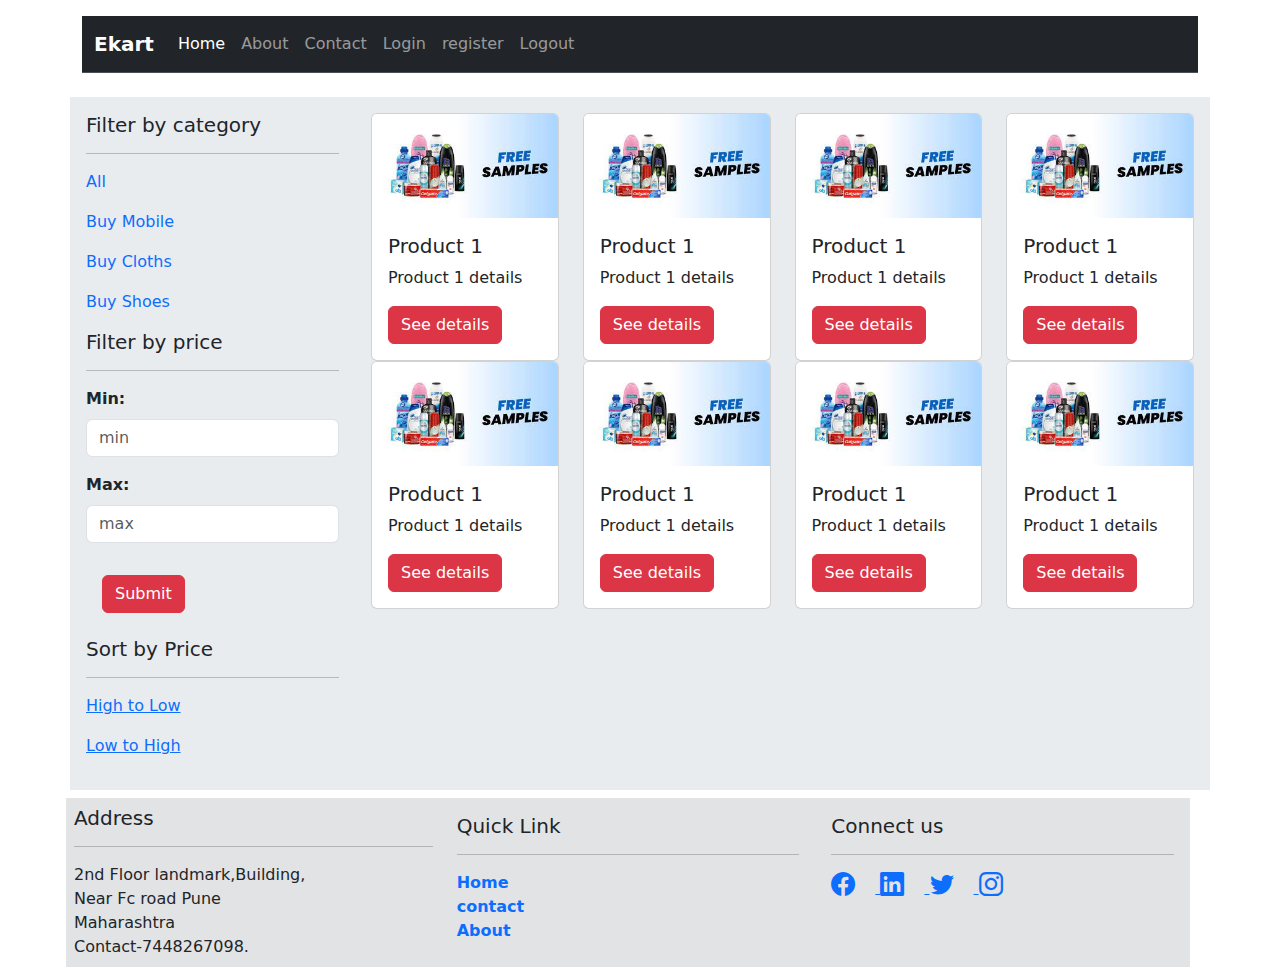
<file: index.html>
<!DOCTYPE html>
<html lang="en">
<head>
    <meta charset="UTF-8">
    <meta http-equiv="X-UA-Compatible" content="IE=edge">
    <meta name="viewport" content="width=device-width, initial-scale=1.0">
    <link rel="stylesheet" href="static/css/bootstrap.min.css">
    <link rel="stylesheet" href="static/css/style.css">
    <link rel="stylesheet" href="https://cdn.jsdelivr.net/npm/bootstrap-icons@1.10.5/font/bootstrap-icons.css">
    <title>Ekart products</title>
</head>
<body>
    <div class="container">
        <div class="row">
            <div class="col-md-12 mt-3">
                <nav class="navbar navbar-expand-lg bg-dark border-bottom border-bottom-dark" data-bs-theme="dark">
                    <div class="container-fluid">
                      <a class="navbar-brand" href="index.html"><strong>Ekart</strong></a>

                      <button class="navbar-toggler" type="button" data-bs-toggle="collapse" data-bs-target="#navbarNav" aria-controls="navbarNav" aria-expanded="false" aria-label="Toggle navigation">
                        <span class="navbar-toggler-icon"></span>
                      </button>

                      <div class="collapse navbar-collapse" id="navbarNav">
                        <ul class="navbar-nav">
                          <li class="nav-item">
                            <a class="nav-link active" aria-current="page" href="index.html">Home</a>
                          </li>
                          <li class="nav-item">
                            <a class="nav-link" href="about.html">About</a>
                          </li>
                          <li class="nav-item">
                            <a class="nav-link" href="contact.html">Contact</a>
                          </li>
                          <!-- <li class="nav-item dropdown"> -->
                            <!-- <a class="nav-link dropdown-toggle" href="#" role="button" data-bs-toggle="dropdown" aria-expanded="false"> -->
                              <!-- Dropdown link -->
                            <!-- </a> -->
                            <!-- <ul class="dropdown-menu"> -->
                                <!-- <li><a class="dropdown-item" href="#">Action</a></li> -->
                                <!-- <li><a class="dropdown-item" href="#">Another action</a></li> -->
                                <!-- <li><a class="dropdown-item" href="#">Something else here</a></li> -->
                              <!-- </ul> -->
                            <li class="nav-item">
                                <a class="nav-link" href="login.html">Login</a>
                            </li>
                            <li class="nav-item">
                                <a class="nav-link" href="register.html">register</a>
                            </li>
                            <li class="nav-item">
                                <a class="nav-link" href="logout.html">Logout</a>
                            </li>
                        </ul>
                      </div>
                      
                    </div>
                  </nav>
            </div>
            
        </div><!--End of navigation-->
        <div class="row ">
            <div class="col-md-3 mt-4 bg-body-secondary p-3">
                <h5>Filter by category</h5>
                <hr>
                <p><a href="#" class="anchor">All</p></a>
                <p><a href="#" class="anchor">Buy Mobile</p></a>
                <p><a href="#" class="anchor">Buy Cloths</p></a>
                <p><a href="#" class="anchor">Buy Shoes</p></a>
                
                <h5>Filter by price</h5>
                <hr>
                <div class="mb-3">
                  <label for="input1" class="form-label"><strong>Min:</strong></label>
                  <input type="email" class="form-control" id="input1" name=min placeholder="min">
                </div>
              <div class="mb-3">
                <label for="input1" class="form-label"><strong>Max:</strong></label>
                <input type="email" class="form-control" id="input1" name=max placeholder="max">
              </div>
          <div class="mb-2 mt-3 p-3">
            <input type="submit" class="btn btn-danger" valur="Search">
          </div>
                <h5>Sort by Price</h5><hr>
                <p><a href="#" value="anchor">High to Low</a></p>
                <p><a href="#" value="anchor">Low to High</a></p>
            </div><!--End of sort or left side-->
            <div class="col-md-9 mt-4 bg-body-secondary p-3">
              <div class="row">
                <div class="col-md-3">
                  <div class="card" style="width: 100%;">
                    <img src="static/image/product1.jpeg" class="card-img-top" alt="...">
                    <div class="card-body">
                      <h5 class="card-title">Product 1</h5>
                      <p class="card-text">Product 1 details</p>
                      <a href="product_detail.html" class="btn btn-danger">See details</a>
                    </div>
                  </div>
                </div>
                  <div class="col-md-3">
                    <div class="card" style="width: 100%;">
                      <img src="static/image/product1.jpeg" class="card-img-top" alt="...">
                      <div class="card-body">
                        <h5 class="card-title">Product 1</h5>
                        <p class="card-text">Product 1 details</p>
                        <a href="product_detail.html" class="btn btn-danger">See details</a>
                      </div>
                    </div>
                  </div>
                    <div class="col-md-3">
                      <div class="card" style="width: 100%;">
                        <img src="static/image/product1.jpeg" class="card-img-top" alt="...">
                        <div class="card-body">
                          <h5 class="card-title">Product 1</h5>
                          <p class="card-text">Product 1 details</p>
                          <a href="product_detail.html" class="btn btn-danger">See details</a>
                        </div>
                      </div>
                    </div>
                      <div class="col-md-3">
                        <div class="card" style="width: 100%;">
                          <img src="static/image/product1.jpeg" class="card-img-top" alt="...">
                          <div class="card-body">
                            <h5 class="card-title">Product 1</h5>
                            <p class="card-text">Product 1 details</p>
                            <a href="product_detail.html" class="btn btn-danger">See details</a>
                          </div>
                        </div>
                      </div>
                        <div class="col-md-3">
                          <div class="card" style="width: 100%;">
                            <img src="static/image/product1.jpeg" class="card-img-top" alt="...">
                            <div class="card-body">
                              <h5 class="card-title">Product 1</h5>
                              <p class="card-text">Product 1 details</p>
                              <a href="product_detail.html" class="btn btn-danger">See details</a>
                            </div>
                          </div>
                        </div>
                          <div class="col-md-3">
                            <div class="card" style="width: 100%;">
                              <img src="static/image/product1.jpeg" class="card-img-top" alt="...">
                              <div class="card-body">
                                <h5 class="card-title">Product 1</h5>
                                <p class="card-text">Product 1 details</p>
                                <a href="product_detail.html" class="btn btn-danger">See details</a>
                              </div>
                            </div>
                          </div>
                            <div class="col-md-3">
                              <div class="card" style="width: 100%;">
                                <img src="static/image/product1.jpeg" class="card-img-top" alt="...">
                                <div class="card-body">
                                  <h5 class="card-title">Product 1</h5>
                                  <p class="card-text">Product 1 details</p>
                                  <a href="product_detail.html" class="btn btn-danger">See details</a>
                                </div>
                              </div>
                            </div>
                              <div class="col-md-3">
                                <div class="card" style="width: 100%;">
                                  <img src="static/image/product1.jpeg" class="card-img-top" alt="...">
                                  <div class="card-body">
                                    <h5 class="card-title">Product 1</h5>
                                    <p class="card-text">Product 1 details</p>
                                    <a href="product_detail.html" class="btn btn-danger">See details</a>
                                  </div>
                                </div>
                              </div>
              </div>
          </div>
                
                  
            


        <!--Footer start-->
        <div class="row p-2">
            <div class="col-md-4 bg-secondary-subtle p-2">
                <h5>Address</h5><hr>2nd Floor landmark,Building,<br>Near Fc road Pune
                <br>Maharashtra<br>
                Contact-7448267098.
            </div>
            <div class="col-md-4 bg-secondary-subtle p-3">
              <h5>Quick Link</h5><hr>
                <a href="index.html" class="anchor"><strong>Home</strong></a><br>
                <a href="contact.html" class="anchor"><strong>contact</strong></a><br>
                <a href="about.html" class="anchor"><strong>About</strong></a><br>
            </div>
            <div class="col-md-4 bg-secondary-subtle p-3">
              <h5>Connect us</h5><hr>
              <h4 class="social"><a href="https//www.facebook.com/" target="_blank"><i class="bi bi-facebook"></i></h4>
              <h4 class="social"><a href="https//www.linkedin.com/" target="_blank"><i class="bi bi-linkedin"></i></h4>
              <h4 class="social"><a href="https//www.twitter.com/" target="_blank"><i class="bi bi-twitter"></i></h4>
              <h4 class="social"><a href="https//www.instagram.com/" target="_blank"><i class="bi bi-instagram"></i></h4>
            </div>
        </div>




    <script src="static/js/bootstrap.min.js"></script>
    <script src="static/js/popper.js"></script>
</body>
</html>
</file>
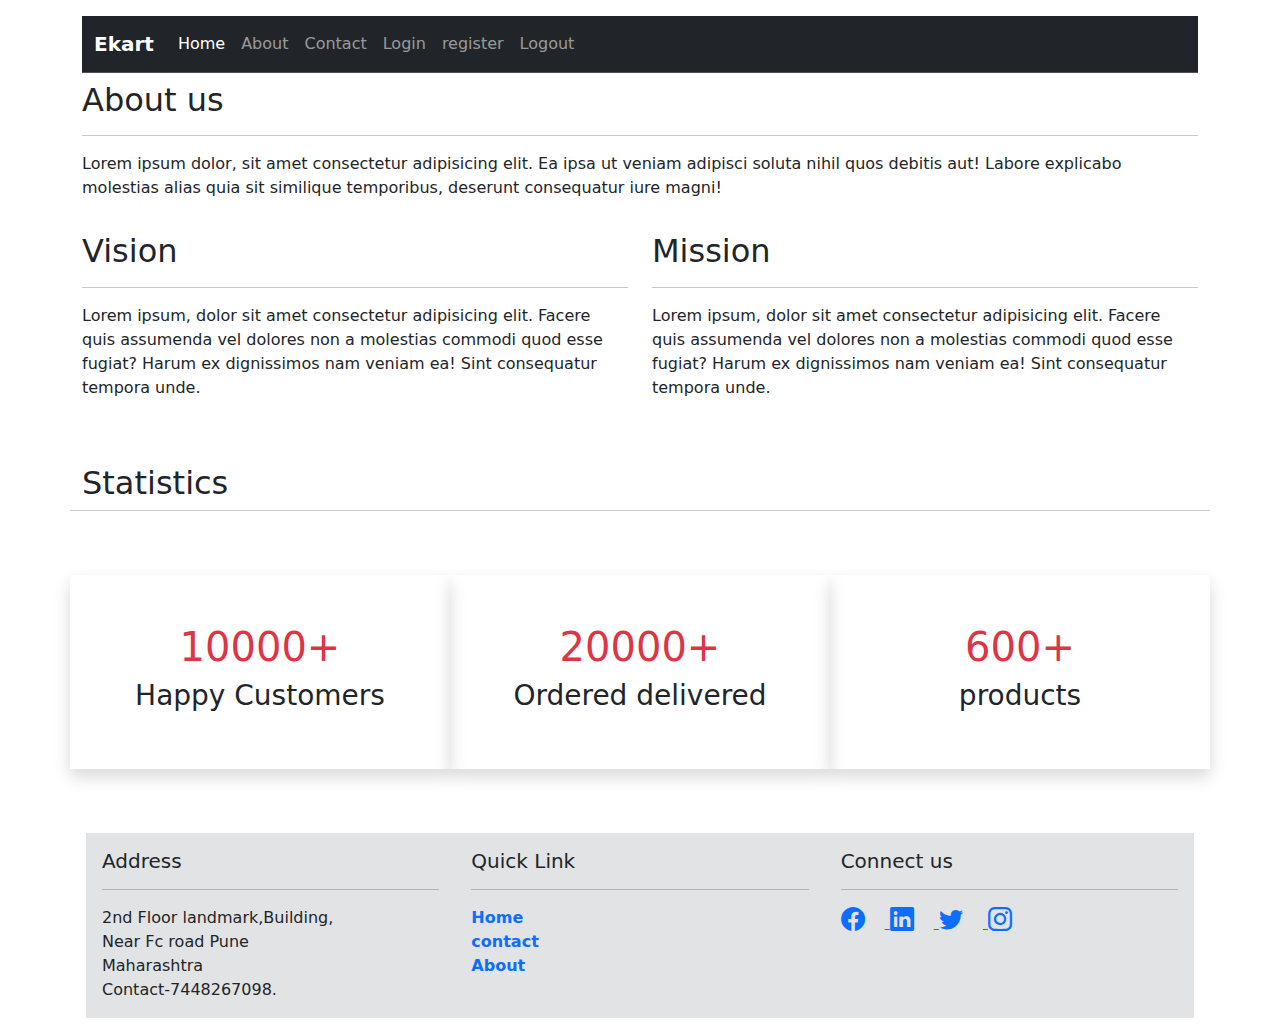
<file: about.html>
<!DOCTYPE html>
<html lang="en">
<head>
    <meta charset="UTF-8">
    <meta http-equiv="X-UA-Compatible" content="IE=edge">
    <meta name="viewport" content="width=device-width, initial-scale=1.0">
    <link rel="stylesheet" href="static/css/bootstrap.min.css">
    <link rel="stylesheet" href="static/css/style.css">
    <link rel="stylesheet" href="https://cdn.jsdelivr.net/npm/bootstrap-icons@1.10.5/font/bootstrap-icons.css">
    <title>Ekart|about</title>
</head>
<body>
    <div class="container">
        <div class="row">
            <div class="col-md-12 mt-3">
                <nav class="navbar navbar-expand-lg bg-dark border-bottom border-bottom-dark" data-bs-theme="dark">
                    <div class="container-fluid">
                      <a class="navbar-brand" href="index.html"><strong>Ekart</strong></a>

                      <button class="navbar-toggler" type="button" data-bs-toggle="collapse" data-bs-target="#navbarNav" aria-controls="navbarNav" aria-expanded="false" aria-label="Toggle navigation">
                        <span class="navbar-toggler-icon"></span>
                      </button>

                      <div class="collapse navbar-collapse" id="navbarNav">
                        <ul class="navbar-nav">
                          <li class="nav-item">
                            <a class="nav-link active" aria-current="page" href="index.html">Home</a>
                          </li>
                          <li class="nav-item">
                            <a class="nav-link" href="about.html">About</a>
                          </li>
                          <li class="nav-item">
                            <a class="nav-link" href="contact.html">Contact</a>
                          </li>
                          <!-- <li class="nav-item dropdown"> -->
                            <!-- <a class="nav-link dropdown-toggle" href="#" role="button" data-bs-toggle="dropdown" aria-expanded="false"> -->
                              <!-- Dropdown link -->
                            <!-- </a> -->
                            <!-- <ul class="dropdown-menu"> -->
                                <!-- <li><a class="dropdown-item" href="#">Action</a></li> -->
                                <!-- <li><a class="dropdown-item" href="#">Another action</a></li> -->
                                <!-- <li><a class="dropdown-item" href="#">Something else here</a></li> -->
                              <!-- </ul> -->
                            <li class="nav-item">
                                <a class="nav-link" href="login.html">Login</a>
                            </li>
                            <li class="nav-item">
                                <a class="nav-link" href="register.html">register</a>
                            </li>
                            <li class="nav-item">
                               <a class="nav-link" href="logout.html">Logout</a>
                            </li>
                        </ul>
                      </div>
                      
                    </div>
                  </nav>
            </div>
            
        </div><!--End of navigation-->

        <div class="row">
            <div class="col-md-12 mt-2">
                <h2>About us</h2><hr>
                <p>Lorem ipsum dolor, sit amet consectetur adipisicing elit. Ea ipsa ut veniam adipisci soluta nihil quos debitis aut! Labore explicabo molestias alias quia sit similique temporibus, deserunt consequatur iure magni!</p>
            </div>

            <div class="col-md-6 mt-3">
                <h2>Vision</h2><hr>
                <p>Lorem ipsum, dolor sit amet consectetur adipisicing elit. Facere quis assumenda vel dolores non a molestias commodi quod esse fugiat? Harum ex dignissimos nam veniam ea! Sint consequatur tempora unde.</p>
            </div>
                <div class="col-md-6 mt-3">
                    <h2>Mission</h2><hr>
                    <p>Lorem ipsum, dolor sit amet consectetur adipisicing elit. Facere quis assumenda vel dolores non a molestias commodi quod esse fugiat? Harum ex dignissimos nam veniam ea! Sint consequatur tempora unde.</p>
                </div>

            <h2 class="mt-5">Statistics</h2><hr>
            <div class="col-md-4 my-5 shadow p-5">
                <h1 class="text-danger text-center">10000+</h1>
                <h3 class=" text-center">Happy Customers</h3>
            </div>
            <div class="col-md-4 my-5 shadow p-5">
                <h1 class="text-danger text-center">20000+</h1>
                <h3 class=" text-center">Ordered delivered</h3>
            </div>
            <div class="col-md-4 my-5 shadow p-5">
                <h1 class="text-danger text-center">600+</h1>
                <h3 class=" text-center">products</h3>
            </div>
        </div>
        <!--Footer start -->
        <div class="row p-3">
            <div class="col-md-4 bg-secondary-subtle p-3">
                <h5>Address</h5><hr>2nd Floor landmark,Building,<br>Near Fc road Pune
                <br>Maharashtra<br>
                Contact-7448267098.
            </div>
            <div class="col-md-4 bg-secondary-subtle p-3">
              <h5>Quick Link</h5><hr>
                <a href="index.html" class="anchor"><strong>Home</strong></a><br>
                <a href="contact.html" class="anchor"><strong>contact</strong></a><br>
                <a href="about.html" class="anchor"><strong>About</strong></a><br>
            </div>
            <div class="col-md-4 bg-secondary-subtle p-3">
              <h5>Connect us</h5><hr>
              <h4 class="social"><a href="https//www.facebook.com/" target="_blank"><i class="bi bi-facebook"></i></h4>
              <h4 class="social"><a href="https//www.linkedin.com/" target="_blank"><i class="bi bi-linkedin"></i></h4>
              <h4 class="social"><a href="https//www.twitter.com/" target="_blank"><i class="bi bi-twitter"></i></h4>
              <h4 class="social"><a href="https//www.instagram.com/" target="_blank"><i class="bi bi-instagram"></i></h4>
            </div>
        </div>




    <script src="static/js/bootstrap.min.js"></script>
    <script src="static/js/popper.js"></script>
</body>
</html>
</file>
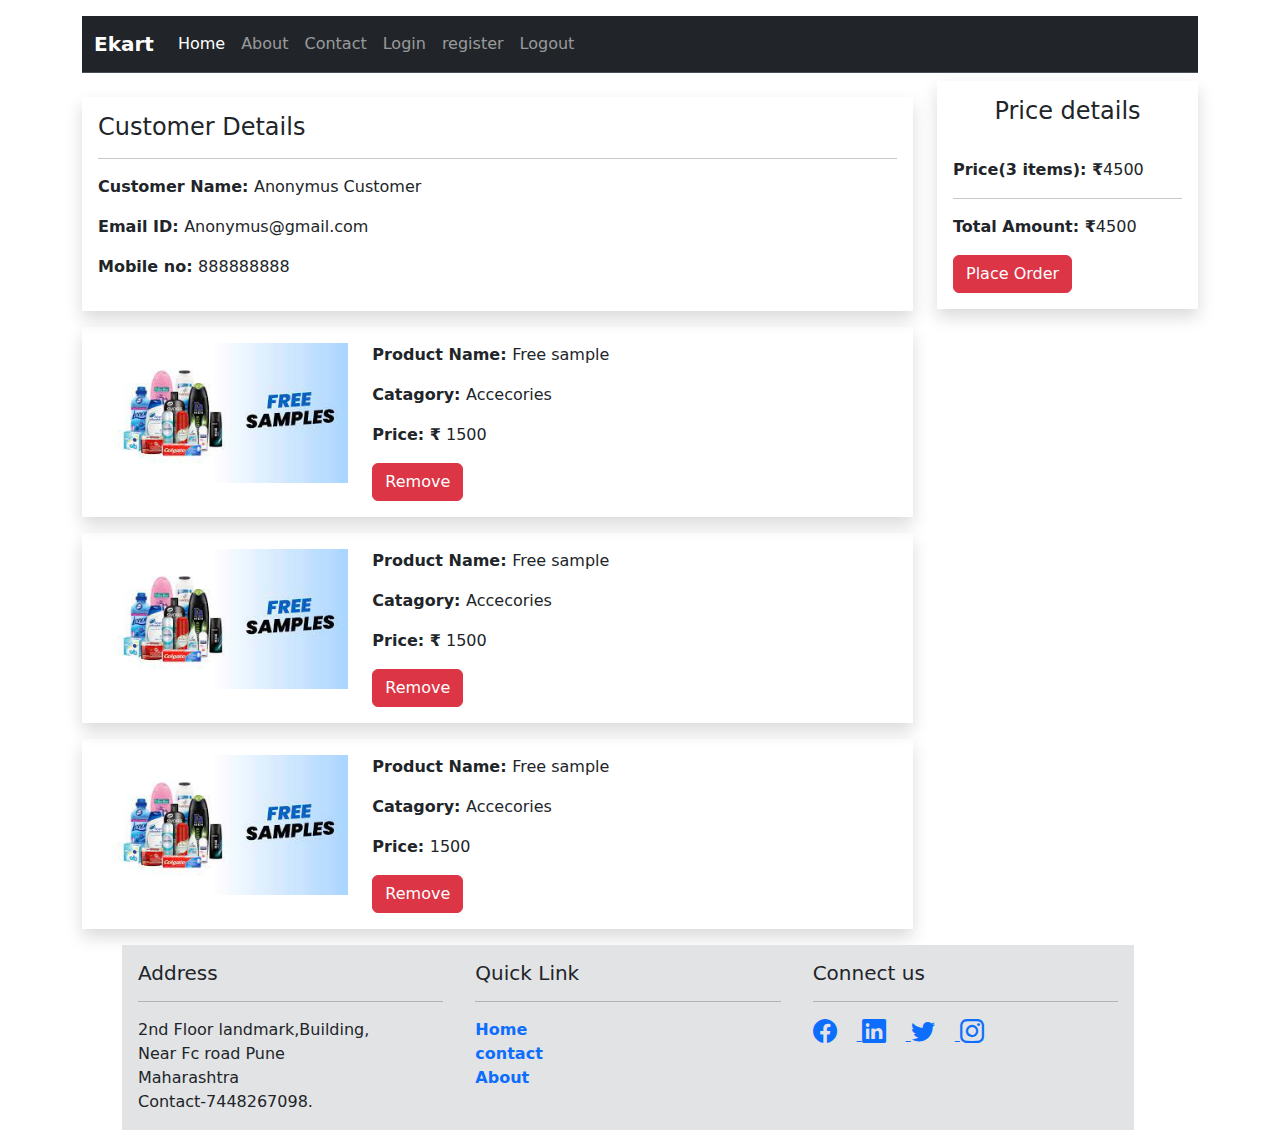
<file: cart.html>
<!DOCTYPE html>
<html lang="en">
<head>
    <meta charset="UTF-8">
    <meta http-equiv="X-UA-Compatible" content="IE=edge">
    <meta name="viewport" content="width=device-width, initial-scale=1.0">
    <link rel="stylesheet" href="static/css/bootstrap.min.css">
    <link rel="stylesheet" href="static/css/style.css">
    <link rel="stylesheet" href="https://cdn.jsdelivr.net/npm/bootstrap-icons@1.10.5/font/bootstrap-icons.css">
    <title>cart</title>
</head>
<body>
    <div class="container">
        <div class="row">
            <div class="col-md-12 mt-3">
                <nav class="navbar navbar-expand-lg bg-dark border-bottom border-bottom-dark" data-bs-theme="dark">
                    <div class="container-fluid">
                      <a class="navbar-brand" href="index.html"><strong>Ekart</strong></a>

                      <button class="navbar-toggler" type="button" data-bs-toggle="collapse" data-bs-target="#navbarNav" aria-controls="navbarNav" aria-expanded="false" aria-label="Toggle navigation">
                        <span class="navbar-toggler-icon"></span>
                      </button>

                      <div class="collapse navbar-collapse" id="navbarNav">
                        <ul class="navbar-nav">
                          <li class="nav-item">
                            <a class="nav-link active" aria-current="page" href="index.html">Home</a>
                          </li>
                          <li class="nav-item">
                            <a class="nav-link" href="about.html">About</a>
                          </li>
                          <li class="nav-item">
                            <a class="nav-link" href="contact.html">Contact</a>
                          </li>
                          <!-- <li class="nav-item dropdown"> -->
                            <!-- <a class="nav-link dropdown-toggle" href="#" role="button" data-bs-toggle="dropdown" aria-expanded="false"> -->
                              <!-- Dropdown link -->
                            <!-- </a> -->
                            <!-- <ul class="dropdown-menu"> -->
                                <!-- <li><a class="dropdown-item" href="#">Action</a></li> -->
                                <!-- <li><a class="dropdown-item" href="#">Another action</a></li> -->
                                <!-- <li><a class="dropdown-item" href="#">Something else here</a></li> -->
                              <!-- </ul> -->
                            <li class="nav-item">
                                <a class="nav-link" href="login.html">Login</a>
                            </li>
                            <li class="nav-item">
                                <a class="nav-link" href="register.html">register</a>
                            </li>
                            <li class="nav-item">
                               <a class="nav-link" href="logout.html">Logout</a>
                            </li>
                        </ul>
                      </div>
                      
                    </div>
                  </nav>
            </div>
            
        </div><!--End of navigation-->

        <div class="row">
            <div class="col-md-9 ">
                    <div class="mt-4 shadow p-3">
                            <h4>Customer Details</h4>
                            <hr>
                            <p><strong>Customer Name: </strong>Anonymus Customer</p>
                            <p><strong>Email ID: </strong>Anonymus@gmail.com</p>
                            <p><strong>Mobile no: </strong>888888888</p>
                    </div>
                    <div class="mt-3 shadow p-3">
                        <div class="row">
                            <div class="col-md-4">
                                <img src="static\image\product1.jpeg" width="100%" alt="...">
                        </div>
                        <div class="col-md-8">
                            <p><strong>Product Name: </strong>Free sample</p>
                            <p><strong>Catagory: </strong>Accecories</p>
                            <p><strong>Price: &#8377;</strong> 1500</p>
                            <a href="#"><button class="btn btn-danger">Remove</button></a>
                        </div>
                        </div>    
                    </div><!--cart 1 product-->
                    <div class="mt-3 shadow p-3">
                        <div class="row">
                            <div class="col-md-4">
                                <img src="static\image\product1.jpeg" width="100%" alt="...">
                        </div>
                        <div class="col-md-8">
                            <p><strong>Product Name: </strong>Free sample</p>
                            <p><strong>Catagory: </strong>Accecories</p>
                            <p><strong>Price: &#8377;</strong> 1500</p>
                            <a href="#"><button class="btn btn-danger">Remove</button></a>
                        </div>
                        </div>    
                    </div><!--cart 2 product-->
                    <div class="mt-3 shadow p-3">
                        <div class="row">
                            <div class="col-md-4">
                                <img src="static\image\product1.jpeg" width="100%" alt="...">
                        </div>
                        <div class="col-md-8">
                            <p><strong>Product Name: </strong>Free sample</p>
                            <p><strong>Catagory: </strong>Accecories</p>
                            <p><strong>Price: </strong> 1500</p>
                            <a href="#"><button class="btn btn-danger">Remove</button></a>
                        </div>
                        </div>    
                    </div><!--cart 3 product-->
            </div>
            <div class="col-md-3 mt-2"><!--Price details section starts-->
                  <div class="shadow p-3">
                    <h4><center> Price details </center></h4><br>
                    <p><strong>Price(3 items): &#8377;</strong>4500</p>
                    <hr>
                    <p><strong>Total Amount: &#8377;</strong>4500</p>
                    <a href="placeorder.html"><button class="btn btn-danger">Place Order</button></a>
                  </div>
            </div>
        </div><!--Price details section end-->
        
        <!--Footer start -->
        <div class="row p-3 ms-4 me-5">
            <div class="col-md-4 bg-secondary-subtle p-3">
                <h5>Address</h5><hr>2nd Floor landmark,Building,<br>Near Fc road Pune
                <br>Maharashtra<br>
                Contact-7448267098.
            </div>
            <div class="col-md-4 bg-secondary-subtle p-3">
              <h5>Quick Link</h5><hr>
                <a href="index.html" class="anchor"><strong>Home</strong></a><br>
                <a href="contact.html" class="anchor"><strong>contact</strong></a><br>
                <a href="about.html" class="anchor"><strong>About</strong></a><br>
            </div>
            <div class="col-md-4 bg-secondary-subtle p-3">
              <h5>Connect us</h5><hr>
              <h4 class="social"><a href="https//www.facebook.com/" target="_blank"><i class="bi bi-facebook"></i></h4>
              <h4 class="social"><a href="https//www.linkedin.com/" target="_blank"><i class="bi bi-linkedin"></i></h4>
              <h4 class="social"><a href="https//www.twitter.com/" target="_blank"><i class="bi bi-twitter"></i></h4>
              <h4 class="social"><a href="https//www.instagram.com/" target="_blank"><i class="bi bi-instagram"></i></h4>
            </div>
        </div>




    <script src="static/js/bootstrap.min.js"></script>
    <script src="static/js/popper.js"></script>
</body>
</html>
</file>
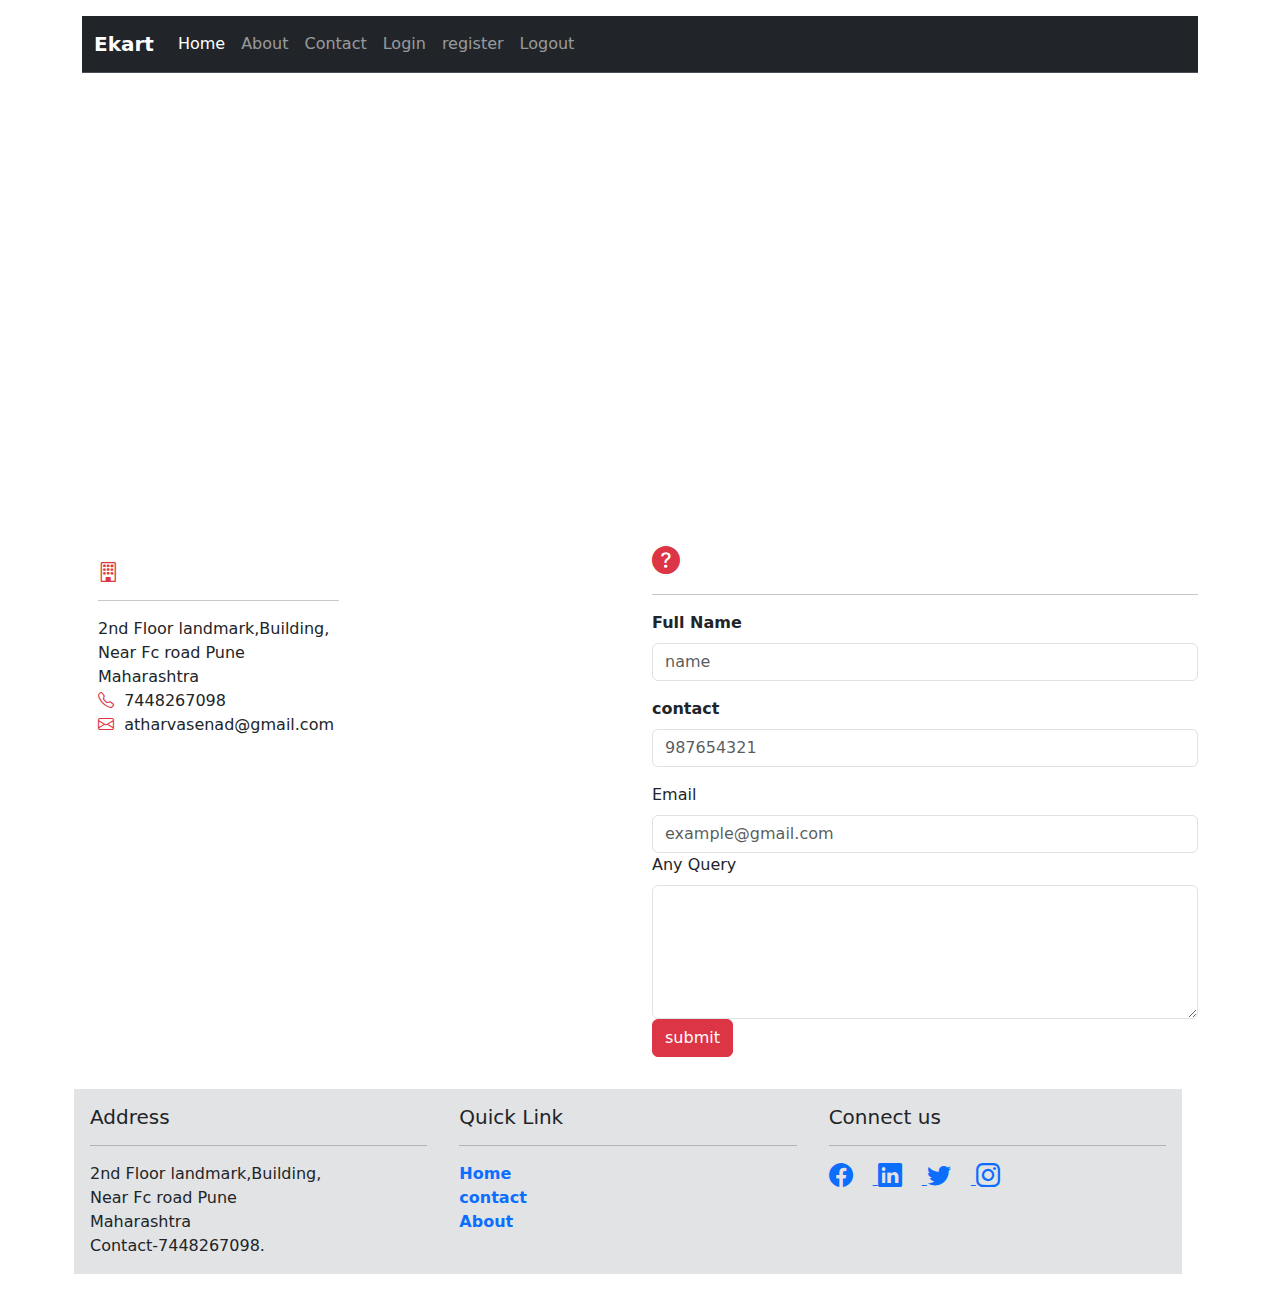
<file: contact.html>
<!DOCTYPE html>
<html lang="en">
<head>
    <meta charset="UTF-8">
    <meta http-equiv="X-UA-Compatible" content="IE=edge">
    <meta name="viewport" content="width=device-width, initial-scale=1.0">
    <link rel="stylesheet" href="static/css/bootstrap.min.css">
    <link rel="stylesheet" href="static/css/style.css">
    <link rel="stylesheet" href="https://cdn.jsdelivr.net/npm/bootstrap-icons@1.10.5/font/bootstrap-icons.css">
    <title>Ekart|cart</title>
</head> 
<body>
    <div class="container">
        <div class="row">
            <div class="col-md-12 mt-3">
                <nav class="navbar navbar-expand-lg bg-dark border-bottom border-bottom-dark" data-bs-theme="dark">
                    <div class="container-fluid">
                      <a class="navbar-brand" href="index.html"><strong>Ekart</strong></a>

                      <button class="navbar-toggler" type="button" data-bs-toggle="collapse" data-bs-target="#navbarNav" aria-controls="navbarNav" aria-expanded="false" aria-label="Toggle navigation">
                        <span class="navbar-toggler-icon"></span>
                      </button>

                      <div class="collapse navbar-collapse" id="navbarNav">
                        <ul class="navbar-nav">
                          <li class="nav-item">
                            <a class="nav-link active" aria-current="page" href="index.html">Home</a>
                          </li>
                          <li class="nav-item">
                            <a class="nav-link" href="about.html">About</a>
                          </li>
                          <li class="nav-item">
                            <a class="nav-link" href="contact.html">Contact</a>
                          </li>
                          <!-- <li class="nav-item dropdown"> -->
                            <!-- <a class="nav-link dropdown-toggle" href="#" role="button" data-bs-toggle="dropdown" aria-expanded="false"> -->
                              <!-- Dropdown link -->
                            <!-- </a> -->
                            <!-- <ul class="dropdown-menu"> -->
                                <!-- <li><a class="dropdown-item" href="#">Action</a></li> -->
                                <!-- <li><a class="dropdown-item" href="#">Another action</a></li> -->
                                <!-- <li><a class="dropdown-item" href="#">Something else here</a></li> -->
                              <!-- </ul> -->
                            <li class="nav-item">
                                <a class="nav-link" href="login.html">Login</a>
                            </li>
                            <li class="nav-item">
                                <a class="nav-link" href="register.html">register</a>
                            </li>
                            <li class="nav-item">
                               <a class="nav-link" href="logout.html">Logout</a>
                            </li>
                        </ul>
                      </div>
                      
                    </div>
                  </nav>
            </div>
            
        </div><!--End of navigation-->
        <div class="row">
            <div class="col-md-12 mt-3">
                <iframe src="https://www.google.com/maps/embed?pb=!1m18!1m12!1m3!1d3783.205622434293!2d73.83884471489274!3d18.51960788740957!2m3!1f0!2f0!3f0!3m2!1i1024!2i768!4f13.1!3m3!1m2!1s0x3bc2bf3ec1207915%3A0xb73335cd0d52335c!2sItvedant%20Pvt%20Ltd%20Pune!5e0!3m2!1sen!2sin!4v1686646073139!5m2!1sen!2sin" width="100%" height="400" style="border:0;" allowfullscreen="" loading="lazy" referrerpolicy="no-referrer-when-downgrade"></iframe>
            </div><!--google map-->

            <div class="col-md-6 mt-5">
                <div class="col-md-6 p-3">
                    <h5><i class="bi bi-building text-danger"></i></h5><hr>2nd Floor landmark,Building,<br>Near Fc road Pune
                    <br>Maharashtra<br>
                    <i class="bi bi-telephone text-danger"></i>&nbsp;&nbsp;7448267098<br>
                    <i class="bi bi-envelope text-danger"></i>&nbsp;&nbsp;atharvasenad@gmail.com
                </div>
            </div><!--Address mobile-->

            <div class="col-md-6 mt-5">
                <h3><i class="bi bi-question-circle-fill text-danger"></i></h3><hr>
                <form method="POST">
                    <div class="mb-3">
                        <label for="input1" class="form-label"><strong>Full Name</strong></label>
                        <input type="text" class="form-control" id="input1" name=uname placeholder="name">
                    </div>
                    <div class="mb-3">
                        <label for="input2" class="form-label"><strong>contact</strong></label>
                        <input type="number" class="form-control" id="input1" name=uname placeholder="987654321">
                    </div>
                    <div>
                    <label for="input3" class="form-label"><strong></strong>Email</label>
                    <input type="Email" class="form-control" id="input1" name=uname placeholder="example@gmail.com">
                    </div>
                    <div>
                    <label for="input3" class="form-label"><strong></strong>Any Query</label>
                    <textarea name="msg" class="form-control" id="" cols="30" rows=5></textarea>
                    </div>
                    <div class="mb-3">
                        <input type="submit" class="btn btn-danger" value="submit">
                    </div>

                </form>
            </div>
        <!--Footer start -->
        <div class="row p-3 me-5">
            <div class="col-md-4 bg-secondary-subtle p-3">
                <h5>Address</h5><hr>2nd Floor landmark,Building,<br>Near Fc road Pune
                <br>Maharashtra<br>
                Contact-7448267098.
            </div>
            <div class="col-md-4 bg-secondary-subtle p-3">
              <h5>Quick Link</h5><hr>
                <a href="index.html" class="anchor"><strong>Home</strong></a><br>
                <a href="contact.html" class="anchor"><strong>contact</strong></a><br>
                <a href="about.html" class="anchor"><strong>About</strong></a><br>
            </div>
            <div class="col-md-4 bg-secondary-subtle p-3">
              <h5>Connect us</h5><hr>
              <h4 class="social"><a href="https//www.facebook.com/" target="_blank"><i class="bi bi-facebook"></i></h4>
              <h4 class="social"><a href="https//www.linkedin.com/" target="_blank"><i class="bi bi-linkedin"></i></h4>
              <h4 class="social"><a href="https//www.twitter.com/" target="_blank"><i class="bi bi-twitter"></i></h4>
              <h4 class="social"><a href="https//www.instagram.com/" target="_blank"><i class="bi bi-instagram"></i></h4>
            </div>
        </div>




    <script src="static/js/bootstrap.min.js"></script>
    <script src="static/js/popper.js"></script>
</body>
</html>
</file>
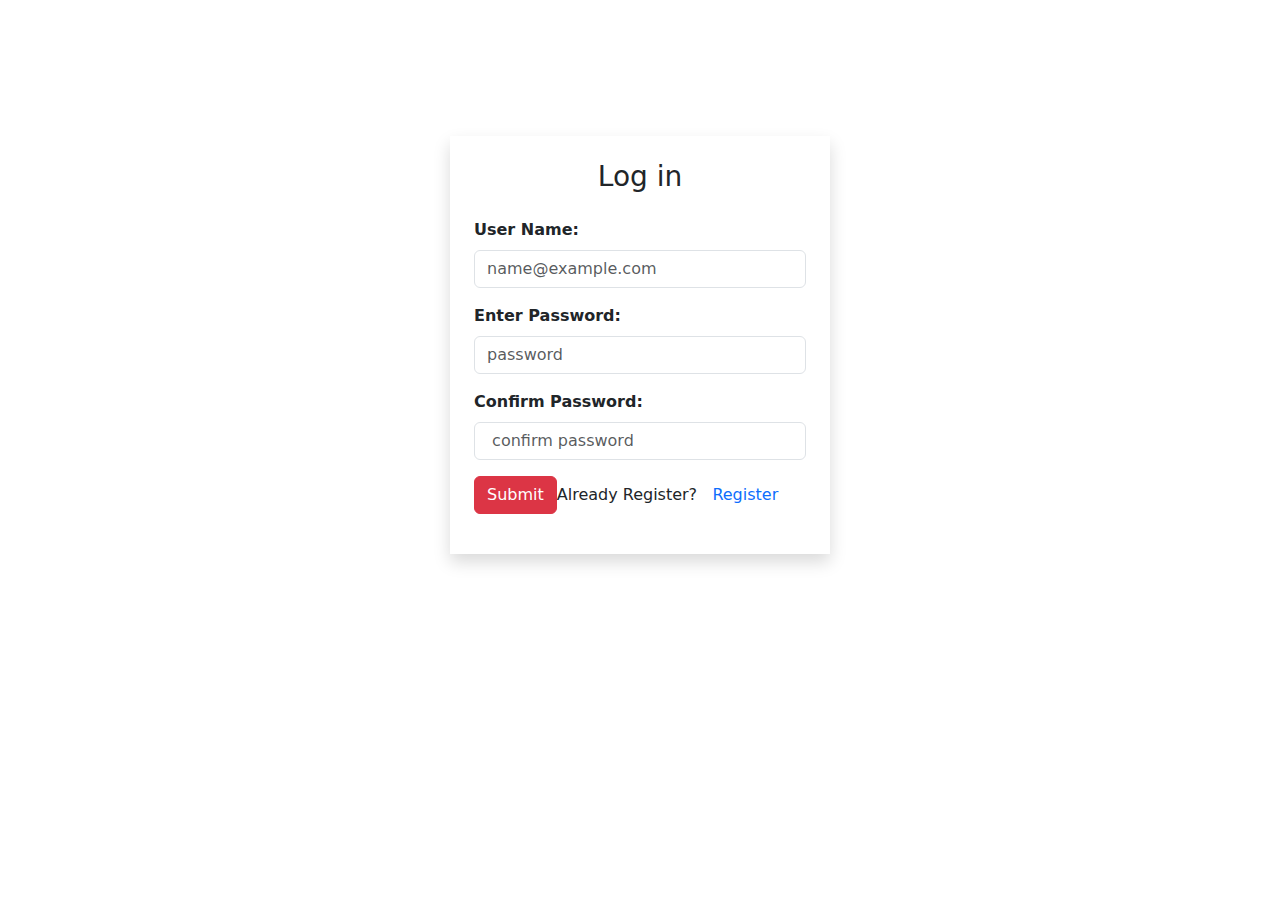
<file: login.html>
<!DOCTYPE html>
<html lang="en">
<head>
    <meta charset="UTF-8">
    <meta http-equiv="X-UA-Compatible" content="IE=edge">
    <meta name="viewport" content="width=device-width, initial-scale=1.0">
    <link rel="stylesheet" href="static/css/bootstrap.min.css">
    <style>
        .box{
            border-style: solid;
            height: 200px;
            /* background-color: blueviolet; */
        }
    </style>
    <title>Ekart login</title>
</head>
<body><br><br><br>
    <div class="container">
        <div class="row mt-3">
            <div class="col-md-4 mt-5  mx-auto shadow p-4">
                <h3 class="mb-4 text-center">Log in</h3>
                <form method="POST">
                    <div class="mb-3">
                        <label for="input1" class="form-label"><strong>User Name:</strong></label>
                        <input type="email" class="form-control" id="input1" name=uname placeholder="name@example.com">
                    </div>
                    <div class="mb-3">
                        <label for="input2" class="form-label"><strong>Enter Password:</strong></label>
                        <input type="password" class="form-control" id="input2" name=upass placeholder="password">
                    </div>
                    <div class="mb-3">
                        <label for="input3" class="form-label"><strong>Confirm Password:</strong></label>
                        <input type="password" class="form-control" id="input3" name=ucpass placeholder=" confirm password">
                    </div>
                    <div class="mb-3">
                        <input type="submit" class="btn btn-danger" valur="register">Already Register?&nbsp;&nbsp;&nbsp;<a href="register.html" style="text-decoration: none;">Register</a>
                    </div>
                </form>
            </div>
        </div>
    </div>    
    <script src="static/js/bootstrap.min.js"></script>
    <script src="static/js/popper.js"></script>
</body>
</html>
</file>
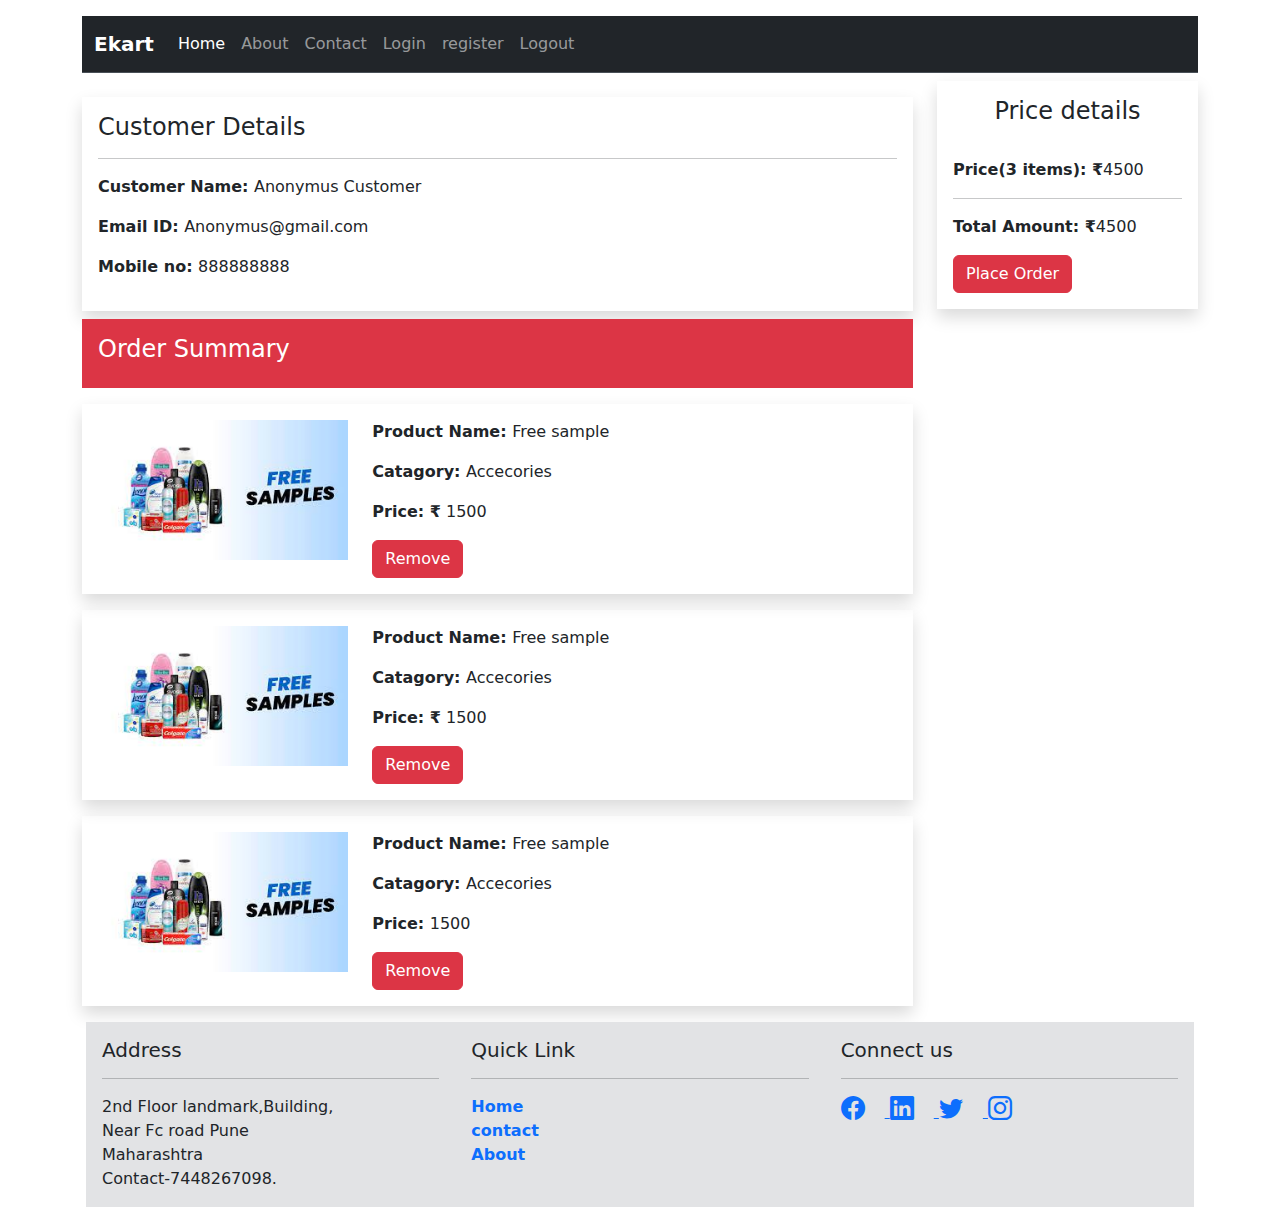
<file: placeorder.html>
<!DOCTYPE html>
<html lang="en">
<head>
    <meta charset="UTF-8">
    <meta http-equiv="X-UA-Compatible" content="IE=edge">
    <meta name="viewport" content="width=device-width, initial-scale=1.0">
    <link rel="stylesheet" href="static/css/bootstrap.min.css">
    <link rel="stylesheet" href="static/css/style.css">
    <link rel="stylesheet" href="https://cdn.jsdelivr.net/npm/bootstrap-icons@1.10.5/font/bootstrap-icons.css">
    <title>Ekart|placeorder</title>
</head>
<body>
    <div class="container">
        <div class="row">
            <div class="col-md-12 mt-3">
                <nav class="navbar navbar-expand-lg bg-dark border-bottom border-bottom-dark" data-bs-theme="dark">
                    <div class="container-fluid">
                      <a class="navbar-brand" href="index.html"><strong>Ekart</strong></a>

                      <button class="navbar-toggler" type="button" data-bs-toggle="collapse" data-bs-target="#navbarNav" aria-controls="navbarNav" aria-expanded="false" aria-label="Toggle navigation">
                        <span class="navbar-toggler-icon"></span>
                      </button>

                      <div class="collapse navbar-collapse" id="navbarNav">
                        <ul class="navbar-nav">
                          <li class="nav-item">
                            <a class="nav-link active" aria-current="page" href="index.html">Home</a>
                          </li>
                          <li class="nav-item">
                            <a class="nav-link" href="about.html">About</a>
                          </li>
                          <li class="nav-item">
                            <a class="nav-link" href="contact.html">Contact</a>
                          </li>
                          <!-- <li class="nav-item dropdown"> -->
                            <!-- <a class="nav-link dropdown-toggle" href="#" role="button" data-bs-toggle="dropdown" aria-expanded="false"> -->
                              <!-- Dropdown link -->
                            <!-- </a> -->
                            <!-- <ul class="dropdown-menu"> -->
                                <!-- <li><a class="dropdown-item" href="#">Action</a></li> -->
                                <!-- <li><a class="dropdown-item" href="#">Another action</a></li> -->
                                <!-- <li><a class="dropdown-item" href="#">Something else here</a></li> -->
                              <!-- </ul> -->
                            <li class="nav-item">
                                <a class="nav-link" href="login.html">Login</a>
                            </li>
                            <li class="nav-item">
                                <a class="nav-link" href="register.html">register</a>
                            </li>
                            <li class="nav-item">
                               <a class="nav-link" href="logout.html">Logout</a>
                            </li>
                        </ul>
                      </div>
                      
                    </div>
                  </nav>
            </div>
            
        </div><!--End of navigation-->

        <div class="row">
            <div class="col-md-9 ">
                    <div class="mt-4 shadow p-3">
                            <h4>Customer Details</h4>
                            <hr>
                            <p><strong>Customer Name: </strong>Anonymus Customer</p>
                            <p><strong>Email ID: </strong>Anonymus@gmail.com</p>
                            <p><strong>Mobile no: </strong>888888888</p>
                    </div>
                    <div class="bg-danger mt-2 p-3 text-white">
                      <h4>Order Summary</h4>
                    </div>
                    <div class="mt-3 shadow p-3">
                        <div class="row">
                            <div class="col-md-4">
                                <img src="static\image\product1.jpeg" width="100%" alt="...">
                        </div>
                        <div class="col-md-8">
                            <p><strong>Product Name: </strong>Free sample</p>
                            <p><strong>Catagory: </strong>Accecories</p>
                            <p><strong>Price: &#8377;</strong> 1500</p>
                            <a href="#"><button class="btn btn-danger">Remove</button></a>
                        </div>
                        </div>    
                    </div><!--cart 1 product-->
                    <div class="mt-3 shadow p-3">
                        <div class="row">
                            <div class="col-md-4">
                                <img src="static\image\product1.jpeg" width="100%" alt="...">
                        </div>
                        <div class="col-md-8">
                            <p><strong>Product Name: </strong>Free sample</p>
                            <p><strong>Catagory: </strong>Accecories</p>
                            <p><strong>Price: &#8377;</strong> 1500</p>
                            <a href="#"><button class="btn btn-danger">Remove</button></a>
                        </div>
                        </div>    
                    </div><!--cart 2 product-->
                    <div class="mt-3 shadow p-3">
                        <div class="row">
                            <div class="col-md-4">
                                <img src="static\image\product1.jpeg" width="100%" alt="...">
                        </div>
                        <div class="col-md-8">
                            <p><strong>Product Name: </strong>Free sample</p>
                            <p><strong>Catagory: </strong>Accecories</p>
                            <p><strong>Price: </strong> 1500</p>
                            <a href="#"><button class="btn btn-danger">Remove</button></a>
                        </div>
                        </div>    
                    </div><!--cart 3 product-->
            </div>
            <div class="col-md-3 mt-2"><!--Price details section starts-->
                  <div class="shadow p-3">
                    <h4><center> Price details </center></h4><br>
                    <p><strong>Price(3 items): &#8377;</strong>4500</p>
                    <hr>
                    <p><strong>Total Amount: &#8377;</strong>4500</p>
                    <a href="placeorder.html"><button class="btn btn-danger">Place Order</button></a>
                  </div>
            </div>
        </div><!--Price details section end-->
        
        <!--Footer start -->
        <div class="row p-3">
            <div class="col-md-4 bg-secondary-subtle p-3">
                <h5>Address</h5><hr>2nd Floor landmark,Building,<br>Near Fc road Pune
                <br>Maharashtra<br>
                Contact-7448267098.
            </div>
            <div class="col-md-4 bg-secondary-subtle p-3">
              <h5>Quick Link</h5><hr>
                <a href="index.html" class="anchor"><strong>Home</strong></a><br>
                <a href="contact.html" class="anchor"><strong>contact</strong></a><br>
                <a href="about.html" class="anchor"><strong>About</strong></a><br>
            </div>
            <div class="col-md-4 bg-secondary-subtle p-3">
              <h5>Connect us</h5><hr>
              <h4 class="social"><a href="https//www.facebook.com/" target="_blank"><i class="bi bi-facebook"></i></h4>
              <h4 class="social"><a href="https//www.linkedin.com/" target="_blank"><i class="bi bi-linkedin"></i></h4>
              <h4 class="social"><a href="https//www.twitter.com/" target="_blank"><i class="bi bi-twitter"></i></h4>
              <h4 class="social"><a href="https//www.instagram.com/" target="_blank"><i class="bi bi-instagram"></i></h4>
            </div>
        </div>




    <script src="static/js/bootstrap.min.js"></script>
    <script src="static/js/popper.js"></script>
</body>
</html>
</file>
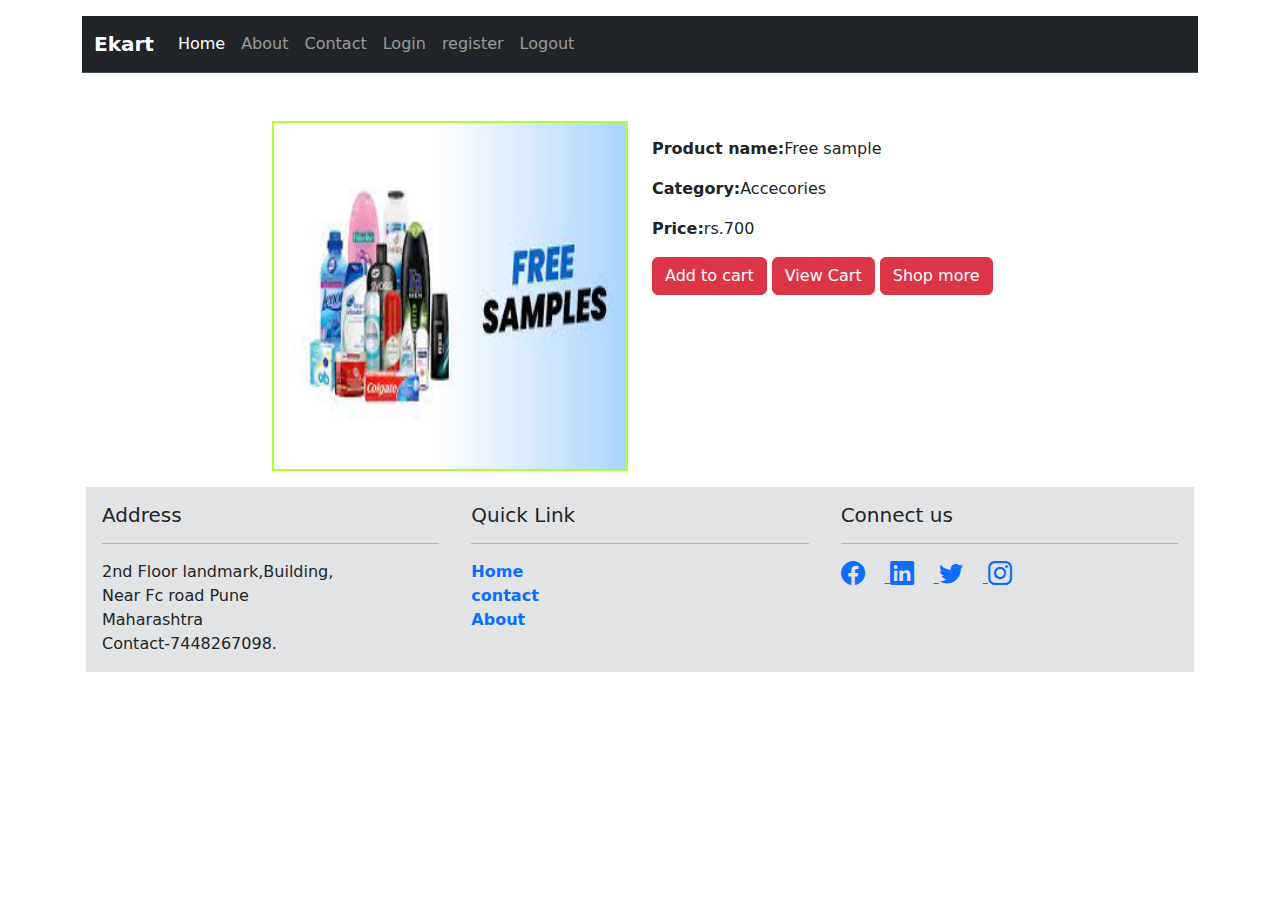
<file: product_detail.html>
<!DOCTYPE html>
<html lang="en">
<head>
    <meta charset="UTF-8">
    <meta http-equiv="X-UA-Compatible" content="IE=edge">
    <meta name="viewport" content="width=device-width, initial-scale=1.0">
    <link rel="stylesheet" href="static/css/bootstrap.min.css">
    <link rel="stylesheet" href="static/css/style.css">
    <link rel="stylesheet" href="https://cdn.jsdelivr.net/npm/bootstrap-icons@1.10.5/font/bootstrap-icons.css">
    <title>Ekart|product_detail</title>
</head>
<body>
    <div class="container">
        <div class="row">
            <div class="col-md-12 mt-3">
                <nav class="navbar navbar-expand-lg bg-dark border-bottom border-bottom-dark" data-bs-theme="dark">
                    <div class="container-fluid">
                      <a class="navbar-brand" href="index.html"><strong>Ekart</strong></a>

                      <button class="navbar-toggler" type="button" data-bs-toggle="collapse" data-bs-target="#navbarNav" aria-controls="navbarNav" aria-expanded="false" aria-label="Toggle navigation">
                        <span class="navbar-toggler-icon"></span>
                      </button>

                      <div class="collapse navbar-collapse" id="navbarNav">
                        <ul class="navbar-nav">
                          <li class="nav-item">
                            <a class="nav-link active" aria-current="page" href="index.html">Home</a>
                          </li>
                          <li class="nav-item">
                            <a class="nav-link" href="about.html">About</a>
                          </li>
                          <li class="nav-item">
                            <a class="nav-link" href="contact.html">Contact</a>
                          </li>
                          <!-- <li class="nav-item dropdown"> -->
                            <!-- <a class="nav-link dropdown-toggle" href="#" role="button" data-bs-toggle="dropdown" aria-expanded="false"> -->
                              <!-- Dropdown link -->
                            <!-- </a> -->
                            <!-- <ul class="dropdown-menu"> -->
                                <!-- <li><a class="dropdown-item" href="#">Action</a></li> -->
                                <!-- <li><a class="dropdown-item" href="#">Another action</a></li> -->
                                <!-- <li><a class="dropdown-item" href="#">Something else here</a></li> -->
                              <!-- </ul> -->
                            <li class="nav-item">
                                <a class="nav-link" href="login.html">Login</a>
                            </li>
                            <li class="nav-item">
                                <a class="nav-link" href="register.html">register</a>
                            </li>
                            <li class="nav-item">
                               <a class="nav-link" href="logout.html">Logout</a>
                            </li>
                        </ul>
                      </div>
                      
                    </div>
                  </nav>
            </div>
            
        </div><!--End of navigation-->
        <div class="row">
                    <div class="col-md-8 mt-5 mx-auto">
                                <div class="row">
                                    <div class="col-md-6">
                                      <img src="static/image/product1.jpeg" width="100%" height="350px" alt="..." style="border: 2px solid greenyellow;">
                                    </div>
                                    <div class="col-md-6 mt-3">
                                        <p><strong>Product name:</strong>Free sample</p>
                                        <p><strong>Category:</strong>Accecories</p>
                                        <p><strong>Price:</strong>rs.700</p>
                                        <a href="#"><button class="btn btn-danger">Add to cart</button></a>
                                        <a href="cart.html"><button class="btn btn-danger">View Cart</button></a>
                                        <a href="index.html"><button class="btn btn-danger">Shop more</button></a>
                                    </div>
                                </div>
                    </div>
        </div>
                
        <!--Footer start-->
        <div class="row p-3">
            <div class="col-md-4 bg-secondary-subtle p-3">
                <h5>Address</h5><hr>2nd Floor landmark,Building,<br>Near Fc road Pune
                <br>Maharashtra<br>
                Contact-7448267098.
            </div>
            <div class="col-md-4 bg-secondary-subtle p-3">
              <h5>Quick Link</h5><hr>
                <a href="index.html" class="anchor"><strong>Home</strong></a><br>
                <a href="contact.html" class="anchor"><strong>contact</strong></a><br>
                <a href="about.html" class="anchor"><strong>About</strong></a><br>
            </div>
            <div class="col-md-4 bg-secondary-subtle p-3">
              <h5>Connect us</h5><hr>
              <h4 class="social"><a href="https//www.facebook.com/" target="_blank"><i class="bi bi-facebook"></i></h4>
              <h4 class="social"><a href="https//www.linkedin.com/" target="_blank"><i class="bi bi-linkedin"></i></h4>
              <h4 class="social"><a href="https//www.twitter.com/" target="_blank"><i class="bi bi-twitter"></i></h4>
              <h4 class="social"><a href="https//www.instagram.com/" target="_blank"><i class="bi bi-instagram"></i></h4>
            </div>
        </div>




    <script src="static/js/bootstrap.min.js"></script>
    <script src="static/js/popper.js"></script>
</body>
</html>
</file>
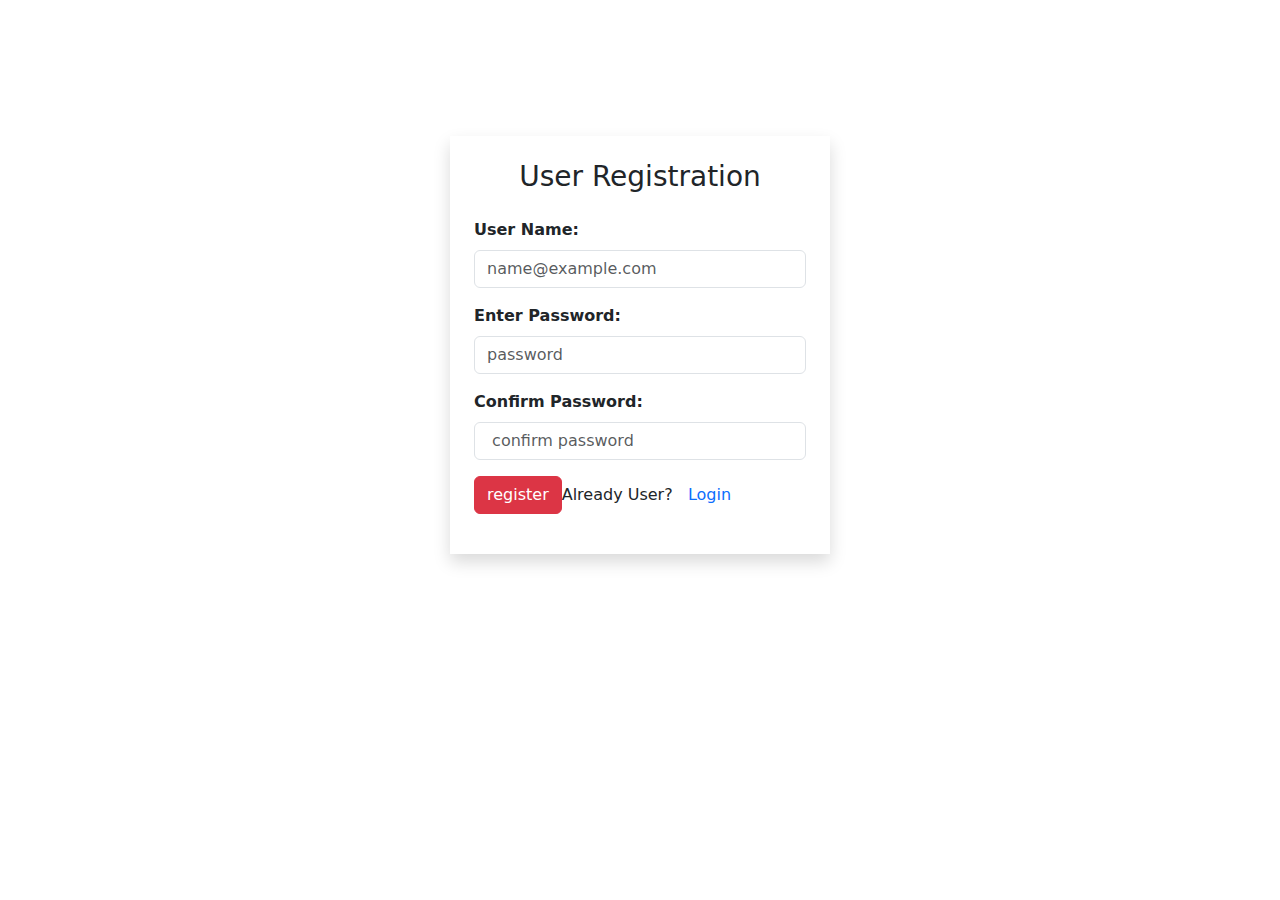
<file: register.html>
<!DOCTYPE html>
<html lang="en">
<head>
    <meta charset="UTF-8">
    <meta http-equiv="X-UA-Compatible" content="IE=edge">
    <meta name="viewport" content="width=device-width, initial-scale=1.0">
    <link rel="stylesheet" href="static/css/bootstrap.min.css">
    <style>
        .box{
            border-style: solid;
            height: 200px;
            /* background-color: blueviolet; */
        }
    </style>
    <title>Ekart|register</title>
</head>
<body><br><br><br>
    <div class="container">
        <div class="row mt-3">
            <div class="col-md-4 mt-5  mx-auto shadow p-4">
                <h3 class="mb-4 text-center">User Registration</h3>
                <form method="POST">
                    <div class="mb-3">
                        <label for="input1" class="form-label"><strong>User Name:</strong></label>
                        <input type="email" class="form-control" id="input1" name=uname placeholder="name@example.com">
                    </div>
                    <div class="mb-3">
                        <label for="input2" class="form-label"><strong>Enter Password:</strong></label>
                        <input type="password" class="form-control" id="input2" name=upass placeholder="password">
                    </div>
                    <div class="mb-3">
                        <label for="input3" class="form-label"><strong>Confirm Password:</strong></label>
                        <input type="password" class="form-control" id="input3" name=ucpass placeholder=" confirm password">
                    </div>
                    <div class="mb-3">
                        <input type="submit" class="btn btn-danger" value="register">Already User?&nbsp;&nbsp;&nbsp;<a href="login.html" style="text-decoration: none;">Login</a>
                    </div>
                </form>
            </div>
        </div>
    </div>    
    <script src="static/js/bootstrap.min.js"></script>
    <script src="static/js/popper.js"></script>
</body>
</html>
</file>
<file: static/css/style.css>
.anchor{
    text-decoration: none;
}

.social{
    display: inline-block;
    margin-right: 20px;
}
</file>
